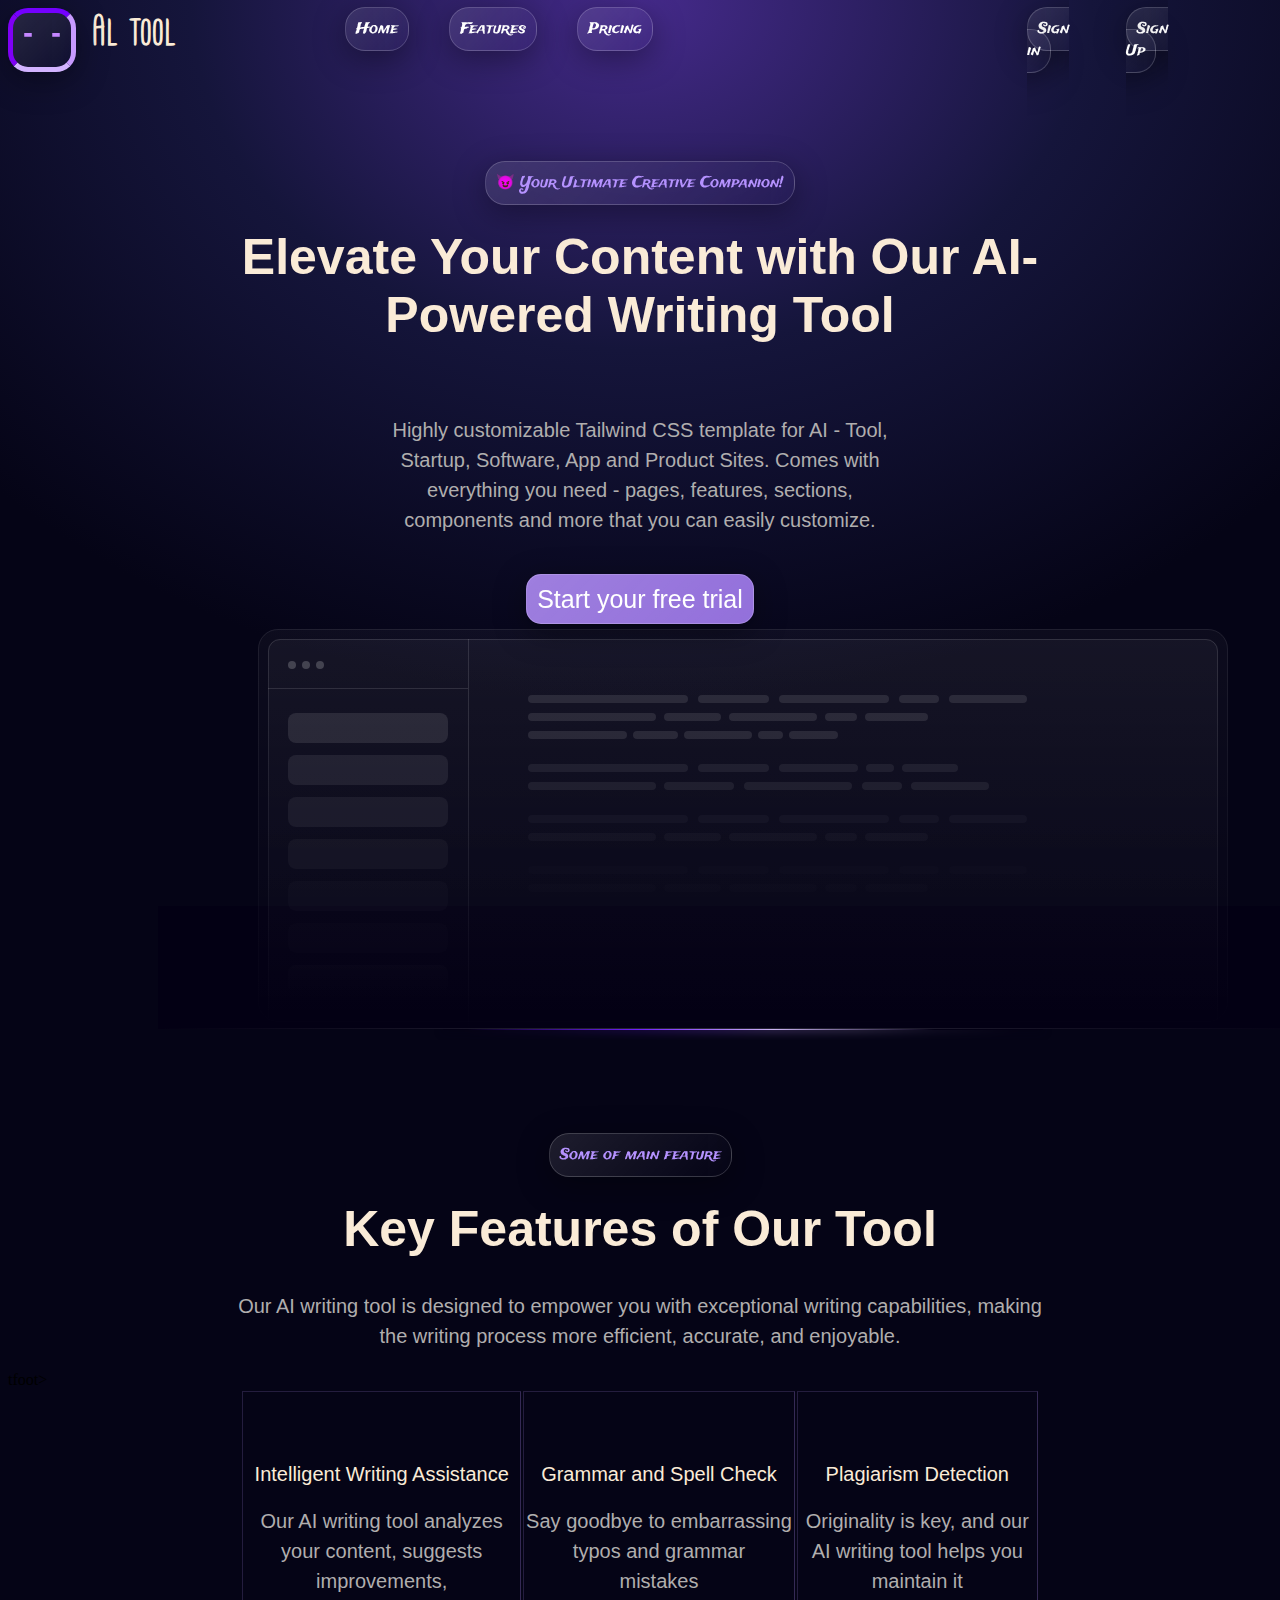
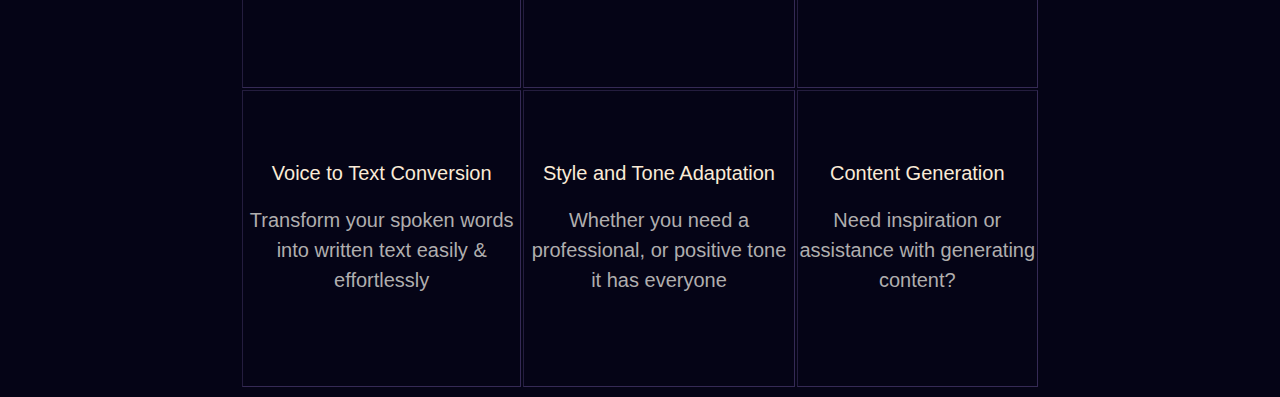
<file: index.html>
<!DOCTYPE html>
<html>
<head>
<meta charset="utf-8"/>
    <link rel="stylesheet" href="style.css">
    <title></title>
<body>
<div id="line1">
    <a id="logo"href="">&#129181;&nbsp&nbsp&nbsp&#129181;</a>
    <header>Al tool</header>
       <nav>
            <li> <a href=>Home</a> </li>
        <li><a href="">Features</a></li>
            <li> <a href="">Pricing</a></li>
            <li id="id1"><a href="">Sign in</a></li>
            <li><a href="">Sign Up</a></li>
            </ul></nav></div>
<div class="Y">
<a  href="">&#128520 Your Ultimate Creative Companion!</a></div>
<h1 class="A">Elevate Your Content with Our AI-
    <br/>Powered Writing Tool</h1>
<br/>
<p class="descriptions">Highly customizable Tailwind CSS template for AI - Tool,
    <br/>Startup, Software, App and Product Sites. Comes with
    <br/>everything you need - pages, features, sections,
    <br/>components and more that you can easily customize.</p>

<div id="freetrial"><a href="" id="free">Start your free trial </a></div>
<img id="image" src="hero.svg"/>
    <div class="Y">
<a  href="">Some of main feature</a></div>
<h1 class="A">Key Features of Our Tool</h1>
<p class="descriptions">Our AI writing tool is designed to empower you with exceptional writing capabilities, making <br/>
    the writing process more efficient, accurate, and enjoyable.</p>
<table border="1"><thead>
<tr><td>Intelligent Writing Assistance<p>Our AI writing tool analyzes your content, suggests improvements,</p></td><td>
    Grammar and Spell Check<p>Say goodbye to embarrassing typos and grammar <br/>mistakes</p></td>
<td>Plagiarism Detection<p>Originality is key, and our AI writing tool helps you maintain it</p></td></tr></thead>
    <tfoot>
<tr><td>Voice to Text Conversion<p>Transform your spoken words into written text easily & effortlessly</p></td><td>Style and Tone Adaptation<p>Whether you need a professional, or positive tone it has everyone</p>

</td><td>Content Generation<p>Need inspiration or assistance with generating content?</p></td></tr></tfoot>tfoot>
</table>










</body>
</html>
</file>
<file: style.css>
@font-face {
    font-family: moon;
    src:url("moon.otf");
}
@font-face {
    font-family: tradewinds;
    src:url("TradeWinds.ttf");
}
@font-face {
    font-family:oswald;
    src:url("oswald.ttf");
}
body{       background-image: radial-gradient(900px 700px  at top,rgb(69, 42, 139), #15153b,#050416);
min-height: 100vh; }
 #line1{
    display: flex;
}
header{color:antiquewhite;
    font-family:moon;
    font-weight: bold;
    color:antiquewhite;
    font-size:40px;
    margin-left:15px;
    }
nav {
    display:flex;
    list-style:none;
    margin-left:150px;
    width:70%; /*of div(the parent)*/
}
body a {
    padding:10px;
    color:white;
    text-decoration:none;
    font-size: 15px;
    font-family:tradewinds;
    background: linear-gradient(135deg, rgba(255, 255, 255, 0.1), rgba(255, 255, 255, 0));
    backdrop-filter: blur(10px);
    -webkit-backdrop-filter: blur(10px);
    border-radius: 20px;
    border:1px solid rgba(255, 255, 255, 0.18);
    box-shadow: 0 8px 32px 0 rgba(0, 0, 0, 0.37);
    transition: all 0.3s ease;}
   body a:hover {
        color: rgb(181, 146, 255);
        font-size: 25px;
    }
nav li{    margin:10px 20px 10px 20px;
}
#id1{margin-left:40%;}  /*% of his parent*/
.Y {
text-align: center;
    margin-top:100px;
}
.Y a{    color: #b592ff;}
.A{color:antiquewhite;
    text-align:center;
    font-family:Arial;
    font-size:50px;}
.descriptions,table p{text-align:center;
    font-family:Arial;
    line-height:1.5em;
    color: #b0aeae;
    font-size:20px;
}
#freetrial{text-align: center;
    margin-top:50px;
}
#free{background-color:mediumpurple;
font-family:Arial;
    font-size:25px;
border-radius:15px;
}
#image{
    width:auto;
    height: auto;
    margin-left:150px;
    margin-top:15px;
}
table {
    color:antiquewhite;
    font-family:Arial;
    text-align:center;
    font-size:20px;
    border:0px rgba(181, 146, 255, 0.27) solid;
    margin:auto;
width:800px;
height:600px;
}
#logo{
    border-radius:20px;                       /*why when I use border-image:linear-gradient(to right,mediumpurple,white) 1% ,border-varius doesn't work??*/
color: #c486ff;
font-size:20px;
    border:5px solid;
    border-color: #7400ff #c79aff #d2b3ff #7f00f6;
    animation-name: mylogo;
    animation-timing-function:ease;
    animation-duration: 10s;
    animation-delay: 2s;
    animation-iteration-count: infinite;
    cursor:pointer;
}
@keyframes mylogo{
    0%{
        translate:0 0;
    }
    20%{translate:0 75px;
    rotate:60deg;}
    40%{translate:1300px 75px;rotate:120deg;
   }
    60%{translate:1300px 0;rotate:180deg;}
    80%{translate:1300px 75px;rotate:240deg;}
    90%{translate:0 75px;rotate:300deg;}
    100%{translate:0 0;rotate:360deg;}

}
</file>
